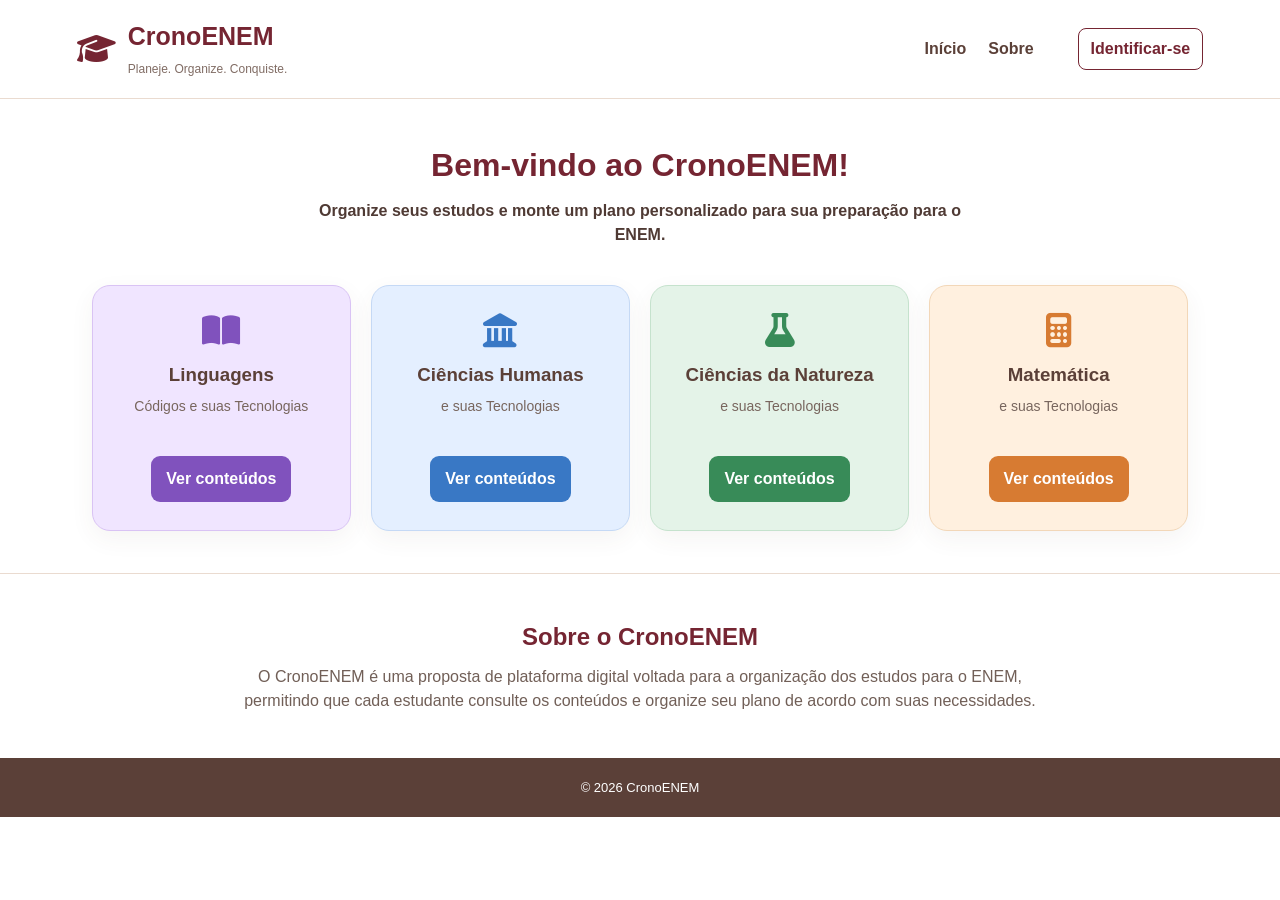
<file: index.html>
<!DOCTYPE html>
<html lang="pt-br">
<head>
    <meta charset="UTF-8">
    <meta name="viewport" content="width=device-width, initial-scale=1.0">
    <title>Crono ENEM</title>
</head>
<link rel="stylesheet" href="css/style.css">

    <!-- Ícones -->
    <link rel="stylesheet"
        href="https://cdnjs.cloudflare.com/ajax/libs/font-awesome/6.5.2/css/all.min.css">


<body>
    <!-- LOGIN / CADASTRO -->
    <section id="paginaAuth" class="auth-page hidden" aria-modal="true" role="dialog" aria-label="Identificação">
        <div class="auth-card">
            <button class="auth-close" type="button" onclick="fecharAuth()" aria-label="Fechar identificação"><i class="fa-solid fa-xmark"></i></button>
            <div class="auth-logo">
                <i class="fa-solid fa-graduation-cap"></i>
                <h1>CronoENEM</h1>
                <span>Planeje. Organize. Conquiste.</span>
            </div>

            <div class="auth-tabs">
                <button id="tabLogin" class="auth-tab active" type="button" onclick="alternarAuth('login')">Entrar</button>
                <button id="tabCadastro" class="auth-tab" type="button" onclick="alternarAuth('cadastro')">Criar conta</button>
            </div>

            <form id="loginForm" class="auth-form" onsubmit="entrar(event)">
                <h2>Bem-vindo de volta!</h2>
                <p class="descricao">Entre para acessar e organizar seu cronograma.</p>
                <div class="auth-field">
                    <label for="loginEmail">E-mail</label>
                    <input id="loginEmail" type="email" placeholder="seuemail@exemplo.com" required>
                </div>
                <div class="auth-field">
                    <label for="loginSenha">Senha</label>
                    <input id="loginSenha" type="password" placeholder="Digite sua senha" required>
                </div>
                <button class="auth-submit" type="submit">Entrar</button>
            </form>

            <form id="formCadastro" class="auth-form hidden" onsubmit="criarConta(event)">
                <h2>Crie sua conta</h2>
                <p class="descricao">Cadastre-se para montar seu cronograma personalizado.</p>
                <div class="auth-field">
                    <label for="cadastroEmail">E-mail</label>
                    <input id="cadastroEmail" type="email" placeholder="seuemail@exemplo.com" required>
                </div>
                <div class="auth-field">
                    <label for="cadastroSenha">Senha</label>
                    <input id="cadastroSenha" type="password" placeholder="Mínimo de 6 caracteres" required minlength="6">
                </div>
                <div class="auth-field">
                    <label for="cadastroConfirmar">Confirmar senha</label>
                    <input id="cadastroConfirmar" type="password" placeholder="Digite a senha novamente" required minlength="6">
                </div>
                <button class="auth-submit" type="submit">Criar minha conta</button>
            </form>

            <p id="authMessage" class="auth-message"></p>
            <p class="auth-note">Não é necessário verificar o e-mail para entrar.</p>
        </div>
    </section>

    <div id="app">
     <!-- CABEÇALHO -->
    <header>

        <div class="logo">
            <i class="fa-solid fa-graduation-cap"></i>

            <div>
                <h1>CronoENEM</h1>
                <span>Planeje. Organize. Conquiste.</span>
            </div>
        </div>

        <nav>
            <a href="#" onclick="voltarInicio(); return false;">Início</a>
            <a href="#sobre">Sobre</a>
            <span id="usuarioLogado" style="font-size:13px;color:#806c64"></span>
            <button id="botaoIdentificacao" class="logout" onclick="abrirAuth()">Identificar-se</button>
            <button id="botaoAdmin" class="logout hidden" onclick="abrirAdmin()">Administração</button>
            <button id="botaoSair" class="logout hidden" onclick="sair()">Sair</button>
        </nav>

    </header>


    <!-- PÁGINA INICIAL -->
    <main id="paginaInicial">

        <section class="boasVindas">

            <h2>Bem-vindo ao CronoENEM!</h2>

            <p>
                Organize seus estudos e monte um plano personalizado
                para sua preparação para o ENEM.
            </p>

        </section>


        <!-- ÁREAS -->
        <section class="areas">

            <!-- LINGUAGENS -->
            <div class="card-area linguagens">

                <i class="fa-solid fa-book-open"></i>

                <h3>Linguagens</h3>

                <p>
                    Códigos e suas Tecnologias
                </p>

                <button onclick="abrirArea('linguagens')">
                    Ver conteúdos
                </button>

            </div>


            <!-- HUMANAS -->
            <div class="card-area humanas">

                <i class="fa-solid fa-landmark"></i>

                <h3>Ciências Humanas</h3>

                <p>
                    e suas Tecnologias
                </p>

                <button onclick="abrirArea('humanas')">
                    Ver conteúdos
                </button>

            </div>


            <!-- NATUREZA -->
            <div class="card-area natureza">

                <i class="fa-solid fa-flask"></i>

                <h3>Ciências da Natureza</h3>

                <p>
                    e suas Tecnologias
                </p>

                <button onclick="abrirArea('natureza')">
                    Ver conteúdos
                </button>

            </div>


            <!-- MATEMÁTICA -->
            <div class="card-area matematica">

                <i class="fa-solid fa-calculator"></i>

                <h3>Matemática</h3>

                <p>
                    e suas Tecnologias
                </p>

                <button onclick="abrirArea('matematica')">
                    Ver conteúdos
                </button>

            </div>

        </section>

    </main>


    <!-- PÁGINA DA ÁREA -->
    <main id="paginaArea" class="paginaArea hidden">

        <button class="voltar" onclick="voltarInicio()">
            <i class="fa-solid fa-arrow-left"></i>
            Voltar
        </button>


        <section class="tituloArea">

            <div id="iconeArea"></div>

            <div>
                <h2 id="nomeArea"></h2>

                <p>
                    Confira os principais conteúdos desta área.
                </p>
            </div>

        </section>


        <div class="conteudo-plano">


            <!-- LISTA DE CONTEÚDOS -->
            <section class="lista-conteudos">

                <h3>
                    Principais conteúdos
                </h3>

                <div id="listaConteudos">
                    <!-- Conteúdos inseridos pelo JavaScript -->
                </div>

            </section>


            <!-- PLANO -->
            <section class="montar-plano">

                <div class="titulo-plano">

                    <i class="fa-solid fa-calendar-days"></i>

                    <h3>
                        Monte seu plano de estudos
                    </h3>

                </div>

                <p>
                    Selecione os conteúdos que você precisa estudar
                    e informe sua disponibilidade.
                </p>


                <div class="formulario">

                    <div class="campo">
                        <label for="horas">Horas disponíveis por dia:</label>
                        <select id="horas">
                            <option value="">Selecione</option>
                            <option value="1">1 hora</option>
                            <option value="2">2 horas</option>
                            <option value="3">3 horas</option>
                            <option value="4">4 horas</option>
                            <option value="5">5 horas</option>
                        </select>
                    </div>

                    <div class="campo">
                        <label for="dias">Dias disponíveis por semana:</label>
                        <select id="dias">
                            <option value="">Selecione</option>
                            <option value="1">1 dia</option>
                            <option value="2">2 dias</option>
                            <option value="3">3 dias</option>
                            <option value="4">4 dias</option>
                            <option value="5">5 dias</option>
                            <option value="6">6 dias</option>
                            <option value="7">7 dias</option>
                        </select>
                    </div>

                </div>

                <div class="campo dias-semana-campo">
                    <label>Em quais dias da semana você irá estudar?</label>
                    <p class="ajuda-dias">Primeiro informe a quantidade de dias acima e depois selecione exatamente esses dias.</p>
                    <div id="diasSemana" class="dias-semana">
                        <label class="dia-option"><input type="checkbox" value="Segunda-feira"><span>Segunda</span></label>
                        <label class="dia-option"><input type="checkbox" value="Terça-feira"><span>Terça</span></label>
                        <label class="dia-option"><input type="checkbox" value="Quarta-feira"><span>Quarta</span></label>
                        <label class="dia-option"><input type="checkbox" value="Quinta-feira"><span>Quinta</span></label>
                        <label class="dia-option"><input type="checkbox" value="Sexta-feira"><span>Sexta</span></label>
                        <label class="dia-option"><input type="checkbox" value="Sábado"><span>Sábado</span></label>
                        <label class="dia-option"><input type="checkbox" value="Domingo"><span>Domingo</span></label>
                    </div>
                    <p id="contadorDias" class="contador-dias">Selecione a quantidade de dias primeiro.</p>
                </div>

                <button class="botao-plano" onclick="gerarPlano()">

                    <i class="fa-solid fa-calendar-check"></i>

                    Gerar meu plano de estudos

                </button>

            </section>

        </div>


        <!-- RESULTADO DO PLANO -->
        <section id="resultadoPlano" class="resultado hidden">

            <h3>
                <i class="fa-solid fa-calendar-check"></i>
                Seu plano de estudos
            </h3>

            <div id="planoGerado"></div>

        </section>

    </main>


    <!-- PAINEL ADMINISTRATIVO -->
    <main id="paginaAdmin" class="paginaAdmin hidden">
        <button class="voltar" onclick="voltarInicio()">
            <i class="fa-solid fa-arrow-left"></i>
            Voltar
        </button>

        <section class="admin-painel">
            <div class="admin-cabecalho">
                <div>
                    <h3><i class="fa-solid fa-user-shield"></i> Painel administrativo</h3>
                    <p>Gerencie os assuntos disponíveis no CronoENEM.</p>
                </div>
            </div>
            <div id="adminAreas"></div>
        </section>
    </main>


    <!-- SOBRE -->
    <section id="sobre" class="sobre">

        <h2>Sobre o CronoENEM</h2>

        <p>
            O CronoENEM é uma proposta de plataforma digital voltada
            para a organização dos estudos para o ENEM, permitindo
            que cada estudante consulte os conteúdos e organize
            seu plano de acordo com suas necessidades.
        </p>

    </section>


    <footer>

        <p>
            © 2026 CronoENEM
        </p>

    </footer>


    </div>
    <script src="js/script.js"></script>
    
</body>
</html>
</file>
<file: css/style.css>
:root{
    --vinho:#752532;
    --vinho-escuro:#5e1d28;
    --marrom:#5b4038;
    --bege:#e9dfd2;
    --bege-claro:#fffaf4;
    --texto:#3f302b;
    --branco:#ffffff;
    --borda:#eadbd0;
    --verde-suave:#e6f0e5;
    --azul-suave:#e5edf5;
    --rosa-suave:#f5e3e5;
}

*{box-sizing:border-box;margin:0;padding:0}
html{scroll-behavior:smooth}
body{
    font-family:Arial,Helvetica,sans-serif;
    background:url('https://images.unsplash.com/photo-1491841573634-28140fc7ced7?auto=format&fit=crop&fm=jpg&q=80&w=2400') center/cover fixed no-repeat;
    color:var(--texto);
    line-height:1.5
}
button,input,select{font:inherit}
button{cursor:pointer}
.hidden{display:none!important}

/* AUTENTICAÇÃO */
.auth-page{min-height:100vh;display:flex;align-items:center;justify-content:center;padding:30px 18px;background:var(--bege)}
.auth-card{width:min(430px,100%);background:var(--branco);border:1px solid var(--borda);border-radius:22px;padding:34px;box-shadow:0 15px 45px rgba(91,64,56,.13)}
.auth-logo{text-align:center;margin-bottom:24px;color:var(--vinho)}
.auth-logo i{font-size:42px;margin-bottom:8px}
.auth-logo h1{font-size:30px;color:var(--vinho)}
.auth-logo span{font-size:14px;color:#806c64}
.auth-tabs{display:flex;background:var(--bege);border-radius:12px;padding:4px;margin-bottom:24px}
.auth-tab{flex:1;border:0;background:transparent;color:var(--marrom);padding:11px;border-radius:9px;font-weight:700}
.auth-tab.active{background:var(--vinho);color:var(--branco)}
.auth-form h2{text-align:center;color:var(--vinho);margin-bottom:7px}
.auth-form .descricao{text-align:center;color:#7d6b64;font-size:14px;margin-bottom:22px}
.auth-field{margin-bottom:16px}
.auth-field label{display:block;font-weight:700;margin-bottom:7px;color:var(--marrom)}
.auth-field input{width:100%;padding:13px 14px;border:1px solid #d9c9c0;border-radius:10px;outline:none;background:#fffdfb;color:var(--texto)}
.auth-field input:focus{border-color:var(--vinho);box-shadow:0 0 0 3px rgba(117,37,50,.10)}
.auth-submit{width:100%;border:0;border-radius:10px;padding:13px;background:var(--vinho);color:#fff;font-weight:700;margin-top:5px;transition:.2s}
.auth-submit:hover{background:var(--vinho-escuro);transform:translateY(-1px)}
.auth-message{min-height:22px;text-align:center;font-size:13px;margin-top:12px;color:var(--vinho);font-weight:700}
.auth-note{text-align:center;font-size:12px;color:#8b7971;margin-top:15px}

/* CABEÇALHO */
header{background:var(--branco);border-bottom:1px solid var(--borda);padding:18px 6%;display:flex;align-items:center;justify-content:space-between;gap:20px}
.logo{display:flex;align-items:center;gap:12px;color:var(--vinho)}
.logo>i{font-size:31px}.logo h1{font-size:25px}.logo span{font-size:12px;color:#806c64}
nav{display:flex;align-items:center;gap:22px;flex-wrap:wrap}nav a{color:var(--marrom);text-decoration:none;font-weight:700}nav a:hover{color:var(--vinho)}
.logout{border:1px solid var(--vinho);background:transparent;color:var(--vinho);border-radius:8px;padding:8px 12px;font-weight:700}
.logout:hover{background:var(--vinho);color:#fff}

main{padding:42px 6%;max-width:1250px;margin:auto}
.boasVindas{text-align:center;margin-bottom:38px}.boasVindas h2{font-size:32px;color:var(--vinho);margin-bottom:10px;text-shadow:0 2px 8px rgba(255,255,255,.95),0 1px 3px rgba(255,255,255,.9)}.boasVindas p{max-width:650px;margin:auto;color:#4f3a34;font-weight:700;text-shadow:0 2px 7px rgba(255,255,255,.98),0 1px 3px rgba(255,255,255,.9)}
.areas{display:grid;grid-template-columns:repeat(4,1fr);gap:20px}
.card-area{padding:28px 20px;border-radius:18px;text-align:center;border:1px solid var(--borda);background:var(--branco);box-shadow:0 8px 25px rgba(91,64,56,.06)}
.card-area i{font-size:34px;margin-bottom:13px}.card-area h3{color:var(--marrom);margin-bottom:7px}.card-area p{font-size:14px;color:#78665e;min-height:43px}.card-area button{border:0;color:#fff;border-radius:9px;padding:11px 15px;font-weight:700;margin-top:17px;transition:.2s}
.card-area button:hover{filter:brightness(.9)}
/* CORES APLICADAS SOMENTE AOS QUADRADOS DAS ÁREAS */
.card-area.linguagens{background:#f0e5ff;border-color:#d9c3f4}.card-area.linguagens i{color:#8052bd}.card-area.linguagens button{background:#8052bd}
.card-area.humanas{background:#e4efff;border-color:#c5d9f5}.card-area.humanas i{color:#3978c5}.card-area.humanas button{background:#3978c5}
.card-area.natureza{background:#e4f3e8;border-color:#c5e2cd}.card-area.natureza i{color:#388b58}.card-area.natureza button{background:#388b58}
.card-area.matematica{background:#fff0df;border-color:#f2d7b8}.card-area.matematica i{color:#d77b32}.card-area.matematica button{background:#d77b32}

.paginaArea{max-width:1250px}.voltar{border:0;background:transparent;color:var(--vinho);font-weight:700;margin-bottom:24px}.tituloArea{display:flex;align-items:center;gap:15px;background:var(--branco);border:1px solid var(--borda);border-radius:17px;padding:22px;margin-bottom:22px}.tituloArea h2{color:var(--vinho)}.tituloArea p{color:#78665e}.tituloArea i{font-size:34px;color:var(--vinho)}
.conteudo-plano{display:grid;grid-template-columns:1fr 1fr;gap:22px}.lista-conteudos,.montar-plano,.resultado{background:var(--branco);border:1px solid var(--borda);border-radius:17px;padding:24px}.lista-conteudos h3,.montar-plano h3,.resultado h3{color:var(--vinho);margin-bottom:15px}.titulo-plano{display:flex;align-items:center;gap:10px}.titulo-plano i{color:var(--vinho)}.montar-plano>p{color:#78665e;margin-bottom:20px}
.formulario{display:grid;grid-template-columns:1fr 1fr;gap:14px}.campo label{display:block;font-weight:700;margin-bottom:7px;color:var(--marrom)}select{width:100%;padding:11px;border:1px solid #d9c9c0;border-radius:9px;background:#fffdfb;color:var(--texto)}
.dias-semana-campo{margin-top:18px}.ajuda-dias,.contador-dias{font-size:12px;color:#8b7971;margin:5px 0 10px}.dias-semana{display:grid;grid-template-columns:repeat(2,1fr);gap:8px}.dia-option{display:flex;align-items:center;gap:7px;padding:9px;background:var(--bege);border-radius:8px;font-size:13px}.dia-option input{accent-color:var(--vinho)}
.botao-plano{width:100%;border:0;background:var(--vinho);color:#fff;border-radius:9px;padding:11px 15px;font-weight:700;margin-top:17px}.botao-plano:hover{background:var(--vinho-escuro)}
.resultado{margin-top:22px}.resultado h3 i{margin-right:7px}.plano-item{padding:13px;border-left:4px solid var(--vinho);background:var(--bege);border-radius:7px;margin:9px 0}
.sobre{padding:45px 6%;background:var(--branco);border-top:1px solid var(--borda);text-align:center}.sobre h2{color:var(--vinho);margin-bottom:10px}.sobre p{max-width:800px;margin:auto;color:#715f57}
footer{text-align:center;background:var(--marrom);color:#fff;padding:20px;font-size:13px}

@media(max-width:900px){.areas{grid-template-columns:repeat(2,1fr)}.conteudo-plano{grid-template-columns:1fr}}
@media(max-width:600px){header{align-items:flex-start;flex-direction:column}.auth-card{padding:25px 20px}.boasVindas h2{font-size:26px}.areas{grid-template-columns:1fr}.formulario{grid-template-columns:1fr}.dias-semana{grid-template-columns:1fr}main{padding:32px 5%}}

/* APRESENTAÇÃO PÚBLICA E ACESSO RESTRITO */
#app{display:block}
.auth-page{position:fixed;inset:0;z-index:20;overflow-y:auto;background:rgba(63,48,43,.48)}
.auth-card{position:relative}
.auth-close{position:absolute;top:13px;right:15px;width:34px;height:34px;border:0;border-radius:50%;background:var(--bege);color:var(--vinho);font-size:18px;display:flex;align-items:center;justify-content:center}
.auth-close:hover{background:var(--rosa-suave)}

/* PAINEL ADMINISTRATIVO — adicionado sem alterar o layout existente */
.paginaAdmin{max-width:1250px}
.admin-painel{background:var(--branco);border:1px solid var(--borda);border-radius:17px;padding:24px}
.admin-cabecalho{display:flex;align-items:center;justify-content:space-between;margin-bottom:20px}
.admin-cabecalho h3{color:var(--vinho);margin-bottom:5px}
.admin-cabecalho p{color:#78665e}
.admin-area{border:1px solid var(--borda);border-radius:14px;padding:18px;margin-bottom:16px;background:#fffdfb}
.admin-area:last-child{margin-bottom:0}
.admin-area-titulo{display:flex;align-items:center;justify-content:space-between;gap:15px;margin-bottom:14px}
.admin-area-titulo h4{color:var(--marrom);font-size:18px}
.admin-assunto{display:flex;align-items:center;gap:10px;margin-bottom:9px}
.admin-assunto input{flex:1;padding:10px 12px;border:1px solid #d9c9c0;border-radius:8px;background:#fff;color:var(--texto);outline:none}
.admin-assunto input:focus{border-color:var(--vinho);box-shadow:0 0 0 3px rgba(117,37,50,.08)}
.admin-acoes{display:flex;gap:7px}
.admin-btn{border:0;border-radius:8px;padding:9px 11px;font-weight:700;cursor:pointer}
.admin-btn-salvar{background:var(--vinho);color:#fff}
.admin-btn-excluir{background:#f5e3e5;color:var(--vinho)}
.admin-btn-adicionar{border:1px solid var(--vinho);background:transparent;color:var(--vinho);padding:8px 12px;border-radius:8px;font-weight:700}
.admin-btn:hover{filter:brightness(.96)}
.admin-vazio{font-size:13px;color:#8b7971;padding:8px 0}
@media(max-width:600px){
    .admin-assunto{align-items:stretch;flex-direction:column}
    .admin-acoes{width:100%}
    .admin-acoes .admin-btn{flex:1}
    .admin-area-titulo{align-items:flex-start;flex-direction:column}
}
</file>
<file: cronoENEM_frases_visiveis/cronoENEM_corrigido/css/style.css>
:root{
    --vinho:#752532;
    --vinho-escuro:#5e1d28;
    --marrom:#5b4038;
    --bege:#e9dfd2;
    --bege-claro:#fffaf4;
    --texto:#3f302b;
    --branco:#ffffff;
    --borda:#eadbd0;
    --verde-suave:#e6f0e5;
    --azul-suave:#e5edf5;
    --rosa-suave:#f5e3e5;
}

*{box-sizing:border-box;margin:0;padding:0}
html{scroll-behavior:smooth}
body{
    font-family:Arial,Helvetica,sans-serif;
    background:url('https://images.unsplash.com/photo-1491841573634-28140fc7ced7?auto=format&fit=crop&fm=jpg&q=80&w=2400') center/cover fixed no-repeat;
    color:var(--texto);
    line-height:1.5
}
button,input,select{font:inherit}
button{cursor:pointer}
.hidden{display:none!important}

/* AUTENTICAÇÃO */
.auth-page{min-height:100vh;display:flex;align-items:center;justify-content:center;padding:30px 18px;background:var(--bege)}
.auth-card{width:min(430px,100%);background:var(--branco);border:1px solid var(--borda);border-radius:22px;padding:34px;box-shadow:0 15px 45px rgba(91,64,56,.13)}
.auth-logo{text-align:center;margin-bottom:24px;color:var(--vinho)}
.auth-logo i{font-size:42px;margin-bottom:8px}
.auth-logo h1{font-size:30px;color:var(--vinho)}
.auth-logo span{font-size:14px;color:#806c64}
.auth-tabs{display:flex;background:var(--bege);border-radius:12px;padding:4px;margin-bottom:24px}
.auth-tab{flex:1;border:0;background:transparent;color:var(--marrom);padding:11px;border-radius:9px;font-weight:700}
.auth-tab.active{background:var(--vinho);color:var(--branco)}
.auth-form h2{text-align:center;color:var(--vinho);margin-bottom:7px}
.auth-form .descricao{text-align:center;color:#7d6b64;font-size:14px;margin-bottom:22px}
.auth-field{margin-bottom:16px}
.auth-field label{display:block;font-weight:700;margin-bottom:7px;color:var(--marrom)}
.auth-field input{width:100%;padding:13px 14px;border:1px solid #d9c9c0;border-radius:10px;outline:none;background:#fffdfb;color:var(--texto)}
.auth-field input:focus{border-color:var(--vinho);box-shadow:0 0 0 3px rgba(117,37,50,.10)}
.auth-submit{width:100%;border:0;border-radius:10px;padding:13px;background:var(--vinho);color:#fff;font-weight:700;margin-top:5px;transition:.2s}
.auth-submit:hover{background:var(--vinho-escuro);transform:translateY(-1px)}
.auth-message{min-height:22px;text-align:center;font-size:13px;margin-top:12px;color:var(--vinho);font-weight:700}
.auth-note{text-align:center;font-size:12px;color:#8b7971;margin-top:15px}

/* CABEÇALHO */
header{background:var(--branco);border-bottom:1px solid var(--borda);padding:18px 6%;display:flex;align-items:center;justify-content:space-between;gap:20px}
.logo{display:flex;align-items:center;gap:12px;color:var(--vinho)}
.logo>i{font-size:31px}.logo h1{font-size:25px}.logo span{font-size:12px;color:#806c64}
nav{display:flex;align-items:center;gap:22px;flex-wrap:wrap}nav a{color:var(--marrom);text-decoration:none;font-weight:700}nav a:hover{color:var(--vinho)}
.logout{border:1px solid var(--vinho);background:transparent;color:var(--vinho);border-radius:8px;padding:8px 12px;font-weight:700}
.logout:hover{background:var(--vinho);color:#fff}

main{padding:42px 6%;max-width:1250px;margin:auto}
.boasVindas{text-align:center;margin-bottom:38px}.boasVindas h2{font-size:32px;color:var(--vinho);margin-bottom:10px;text-shadow:0 2px 8px rgba(255,255,255,.95),0 1px 3px rgba(255,255,255,.9)}.boasVindas p{max-width:650px;margin:auto;color:#4f3a34;font-weight:700;text-shadow:0 2px 7px rgba(255,255,255,.98),0 1px 3px rgba(255,255,255,.9)}
.areas{display:grid;grid-template-columns:repeat(4,1fr);gap:20px}
.card-area{padding:28px 20px;border-radius:18px;text-align:center;border:1px solid var(--borda);background:var(--branco);box-shadow:0 8px 25px rgba(91,64,56,.06)}
.card-area i{font-size:34px;margin-bottom:13px}.card-area h3{color:var(--marrom);margin-bottom:7px}.card-area p{font-size:14px;color:#78665e;min-height:43px}.card-area button{border:0;color:#fff;border-radius:9px;padding:11px 15px;font-weight:700;margin-top:17px;transition:.2s}
.card-area button:hover{filter:brightness(.9)}
/* CORES APLICADAS SOMENTE AOS QUADRADOS DAS ÁREAS */
.card-area.linguagens{background:#f0e5ff;border-color:#d9c3f4}.card-area.linguagens i{color:#8052bd}.card-area.linguagens button{background:#8052bd}
.card-area.humanas{background:#e4efff;border-color:#c5d9f5}.card-area.humanas i{color:#3978c5}.card-area.humanas button{background:#3978c5}
.card-area.natureza{background:#e4f3e8;border-color:#c5e2cd}.card-area.natureza i{color:#388b58}.card-area.natureza button{background:#388b58}
.card-area.matematica{background:#fff0df;border-color:#f2d7b8}.card-area.matematica i{color:#d77b32}.card-area.matematica button{background:#d77b32}

.paginaArea{max-width:1250px}.voltar{border:0;background:transparent;color:var(--vinho);font-weight:700;margin-bottom:24px}.tituloArea{display:flex;align-items:center;gap:15px;background:var(--branco);border:1px solid var(--borda);border-radius:17px;padding:22px;margin-bottom:22px}.tituloArea h2{color:var(--vinho)}.tituloArea p{color:#78665e}.tituloArea i{font-size:34px;color:var(--vinho)}
.conteudo-plano{display:grid;grid-template-columns:1fr 1fr;gap:22px}.lista-conteudos,.montar-plano,.resultado{background:var(--branco);border:1px solid var(--borda);border-radius:17px;padding:24px}.lista-conteudos h3,.montar-plano h3,.resultado h3{color:var(--vinho);margin-bottom:15px}.titulo-plano{display:flex;align-items:center;gap:10px}.titulo-plano i{color:var(--vinho)}.montar-plano>p{color:#78665e;margin-bottom:20px}
.formulario{display:grid;grid-template-columns:1fr 1fr;gap:14px}.campo label{display:block;font-weight:700;margin-bottom:7px;color:var(--marrom)}select{width:100%;padding:11px;border:1px solid #d9c9c0;border-radius:9px;background:#fffdfb;color:var(--texto)}
.dias-semana-campo{margin-top:18px}.ajuda-dias,.contador-dias{font-size:12px;color:#8b7971;margin:5px 0 10px}.dias-semana{display:grid;grid-template-columns:repeat(2,1fr);gap:8px}.dia-option{display:flex;align-items:center;gap:7px;padding:9px;background:var(--bege);border-radius:8px;font-size:13px}.dia-option input{accent-color:var(--vinho)}
.botao-plano{width:100%;border:0;background:var(--vinho);color:#fff;border-radius:9px;padding:11px 15px;font-weight:700;margin-top:17px}.botao-plano:hover{background:var(--vinho-escuro)}
.resultado{margin-top:22px}.resultado h3 i{margin-right:7px}.plano-item{padding:13px;border-left:4px solid var(--vinho);background:var(--bege);border-radius:7px;margin:9px 0}
.sobre{padding:45px 6%;background:var(--branco);border-top:1px solid var(--borda);text-align:center}.sobre h2{color:var(--vinho);margin-bottom:10px}.sobre p{max-width:800px;margin:auto;color:#715f57}
footer{text-align:center;background:var(--marrom);color:#fff;padding:20px;font-size:13px}

@media(max-width:900px){.areas{grid-template-columns:repeat(2,1fr)}.conteudo-plano{grid-template-columns:1fr}}
@media(max-width:600px){header{align-items:flex-start;flex-direction:column}.auth-card{padding:25px 20px}.boasVindas h2{font-size:26px}.areas{grid-template-columns:1fr}.formulario{grid-template-columns:1fr}.dias-semana{grid-template-columns:1fr}main{padding:32px 5%}}

/* APRESENTAÇÃO PÚBLICA E ACESSO RESTRITO */
#app{display:block}
.auth-page{position:fixed;inset:0;z-index:20;overflow-y:auto;background:rgba(63,48,43,.48)}
.auth-card{position:relative}
.auth-close{position:absolute;top:13px;right:15px;width:34px;height:34px;border:0;border-radius:50%;background:var(--bege);color:var(--vinho);font-size:18px;display:flex;align-items:center;justify-content:center}
.auth-close:hover{background:var(--rosa-suave)}
</file>
